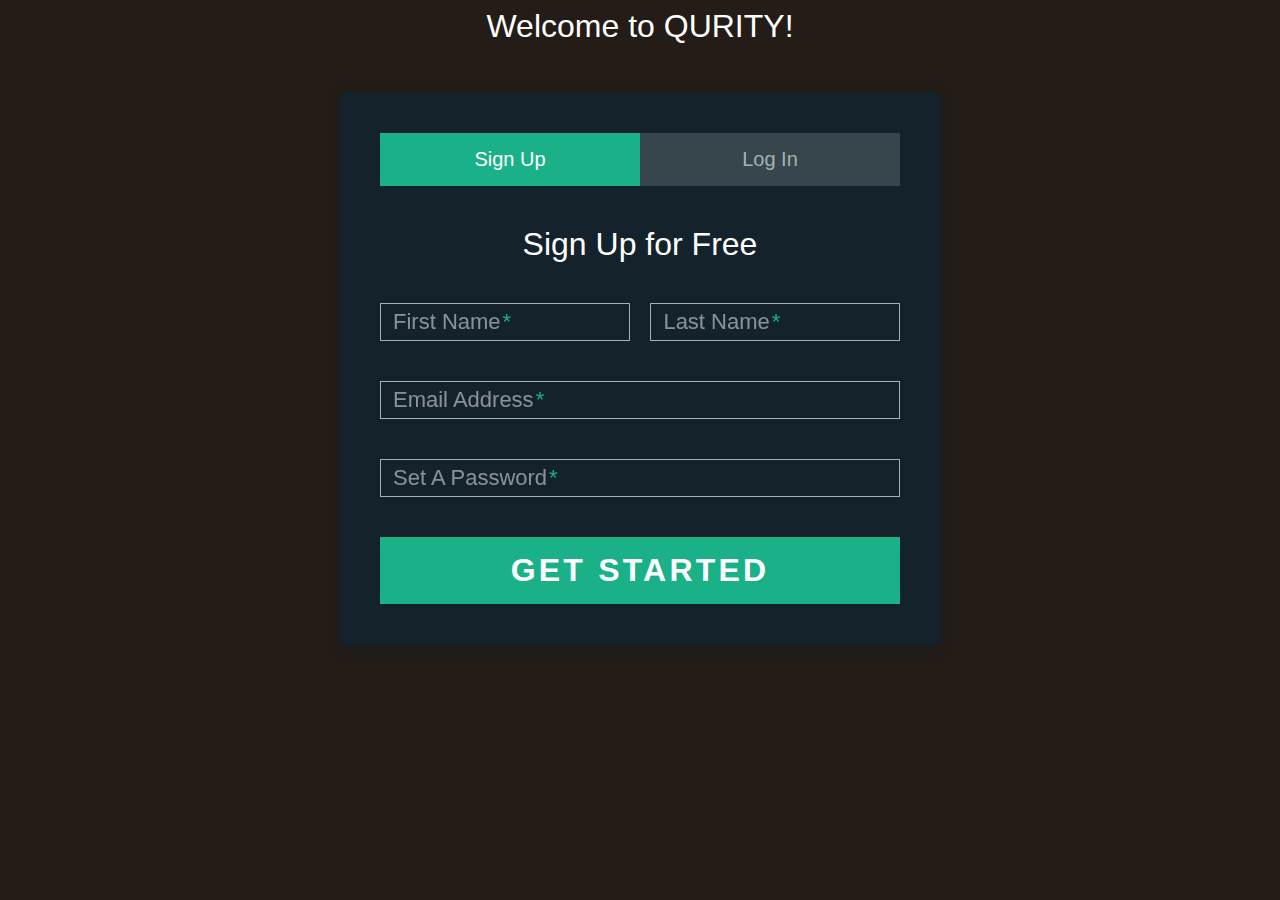
<file: index.html>
<!DOCTYPE html>
<html lang="en">
<head>

  <meta charset="UTF-8">
  <meta name="viewport" content="width=device-width, initial-scale=1.0">
  <title>Sign up</title>
  <style>*, *:before, *:after {
    box-sizing: border-box;
  }
  
  html {
    overflow-y: scroll;
  }
  
  body {
    background: #231c17;
    font-family: 'Titillium Web', sans-serif;
  }
  
  a {
    text-decoration: none;
    color: #1ab188;
    transition: .5s ease;
  }
  a:hover {
    color: #04271e;
  }
  
  .form {
    background: rgba(19, 35, 47, 0.9);
    padding: 40px;
    max-width: 600px;
    margin: 40px auto;
    border-radius: 4px;
    box-shadow: 0 4px 10px 4px rgba(19, 35, 47, 0.3);
  }
  
  .tab-group {
    list-style: none;
    padding: 0;
    margin: 0 0 40px 0;
  }
  .tab-group:after {
    content: "";
    display: table;
    clear: both;
  }
  .tab-group li a {
    display: block;
    text-decoration: none;
    padding: 15px;
    background: rgba(160, 179, 176, 0.25);
    color: #a0b3b0;
    font-size: 20px;
    float: left;
    width: 50%;
    text-align: center;
    cursor: pointer;
    transition: .5s ease;
  }
  .tab-group li a:hover {
    background: #179b77;
    color: #ffffff;
  }
  .tab-group .active a {
    background: #1ab188;
    color: #ffffff;
  }
  
  .tab-content > div:last-child {
    display: none;
  }
  
  h1 {
    text-align: center;
    color: #ffffff;
    font-weight: 300;
    margin: 0 0 40px;
  }
  
  label {
    position: absolute;
    transform: translateY(6px);
    left: 13px;
    color: rgba(255, 255, 255, 0.5);
    transition: all 0.25s ease;
    -webkit-backface-visibility: hidden;
    pointer-events: none;
    font-size: 22px;
  }
  label .req {
    margin: 2px;
    color: #1ab188;
  }
  
  label.active {
    transform: translateY(50px);
    left: 2px;
    font-size: 14px;
  }
  label.active .req {
    opacity: 0;
  }
  
  label.highlight {
    color: #ffffff;
  }
  
  input, textarea {
    font-size: 22px;
    display: block;
    width: 100%;
    height: 100%;
    padding: 5px 10px;
    background: none;
    background-image: none;
    border: 1px solid #a0b3b0;
    color: #ffffff;
    border-radius: 0;
    transition: border-color .25s ease, box-shadow .25s ease;
  }
  input:focus, textarea:focus {
    outline: 0;
    border-color: #1ab188;
  }
  
  textarea {
    border: 2px solid #a0b3b0;
    resize: vertical;
  }
  
  .field-wrap {
    position: relative;
    margin-bottom: 40px;
  }
  
  .top-row:after {
    content: "";
    display: table;
    clear: both;
  }
  .top-row > div {
    float: left;
    width: 48%;
    margin-right: 4%;
  }
  .top-row > div:last-child {
    margin: 0;
  }
  
  .button {
    border: 0;
    outline: none;
    border-radius: 0;
    padding: 15px 0;
    font-size: 2rem;
    font-weight: 600;
    text-transform: uppercase;
    letter-spacing: .1em;
    background: #1ab188;
    color: #ffffff;
    transition: all 0.5s ease;
    -webkit-appearance: none;
  }
  .button:hover, .button:focus {
    background: #179b77;
  }
  
  .button-block {
    display: block;
    width: 100%;
  }
  
  .forgot {
    margin-top: -20px;
    text-align: right;
  }
  </style>
</head>
<body>
  <h1>Welcome to QURITY!</h1><br>
  <div style="margin-top:-50px"></div>
  <div class="form">
      
    <ul class="tab-group">
      <li class="tab active"><a href="#signup">Sign Up</a></li>
      <li class="tab"><a href="#login">Log In</a></li>
    </ul>
    
    <div class="tab-content">
      <div id="signup">   
        <h1>Sign Up for Free</h1>
        
        <form onsubmit="event.preventDefault()" method="post">
        
        <div class="top-row">
          <div class="field-wrap">
            <label>
              First Name<span class="req">*</span>
            </label>
            <input type="text" required autocomplete="off" />
          </div>
      
          <div class="field-wrap">
            <label>
              Last Name<span class="req">*</span>
            </label>
            <input type="text"required autocomplete="off"/>
          </div>
        </div>

        <div class="field-wrap">
          <label>
            Email Address<span class="req">*</span>
          </label>
          <input type="email"required autocomplete="off"/>
        </div>
        
        <div class="field-wrap">
          <label>
            Set A Password<span class="req">*</span>
          </label>
          <input  type="password"required autocomplete="off"/>
        </div>
        
        <button onclick="document.location='/password'" type="submit" class="button button-block"/>Get Started</button>
        
        </form>

      </div>
      
      <div id="login">   
        <h1>Welcome Back!</h1>
        
        <form onsubmit="event.preventDefault()" method="post">
        
          <div class="field-wrap">
          <label>
            Email Address<span class="req">*</span>
          </label>
          <input type="email"required autocomplete="off"/>
        </div>
        
        <div class="field-wrap">
          <label>
            Password<span class="req">*</span>
          </label>
          <input type="password"required autocomplete="off"/>
        </div>
        
        <p class="forgot"><a href="#">Forgot Password?</a></p>
        
        <button onclick="document.location='/password'" class="button button-block"/>Log In</button>
        
        </form>

      </div>
      
    </div><!-- tab-content -->
    
</div> <!-- /form -->
  
</body>
<script src="https://code.jquery.com/jquery-2.1.3.js"></script>
<script>$('.form').find('input, textarea').on('keyup blur focus', function (e) {
  
  var $this = $(this),
      label = $this.prev('label');

	  if (e.type === 'keyup') {
			if ($this.val() === '') {
          label.removeClass('active highlight');
        } else {
          label.addClass('active highlight');
        }
    } else if (e.type === 'blur') {
    	if( $this.val() === '' ) {
    		label.removeClass('active highlight'); 
			} else {
		    label.removeClass('highlight');   
			}   
    } else if (e.type === 'focus') {
      
      if( $this.val() === '' ) {
    		label.removeClass('highlight'); 
			} 
      else if( $this.val() !== '' ) {
		    label.addClass('highlight');
			}
    }

});

$('.tab a').on('click', function (e) {
  
  e.preventDefault();
  
  $(this).parent().addClass('active');
  $(this).parent().siblings().removeClass('active');
  
  target = $(this).attr('href');

  $('.tab-content > div').not(target).hide();
  
  $(target).fadeIn(600);
  
});</script>
</html>
</file>
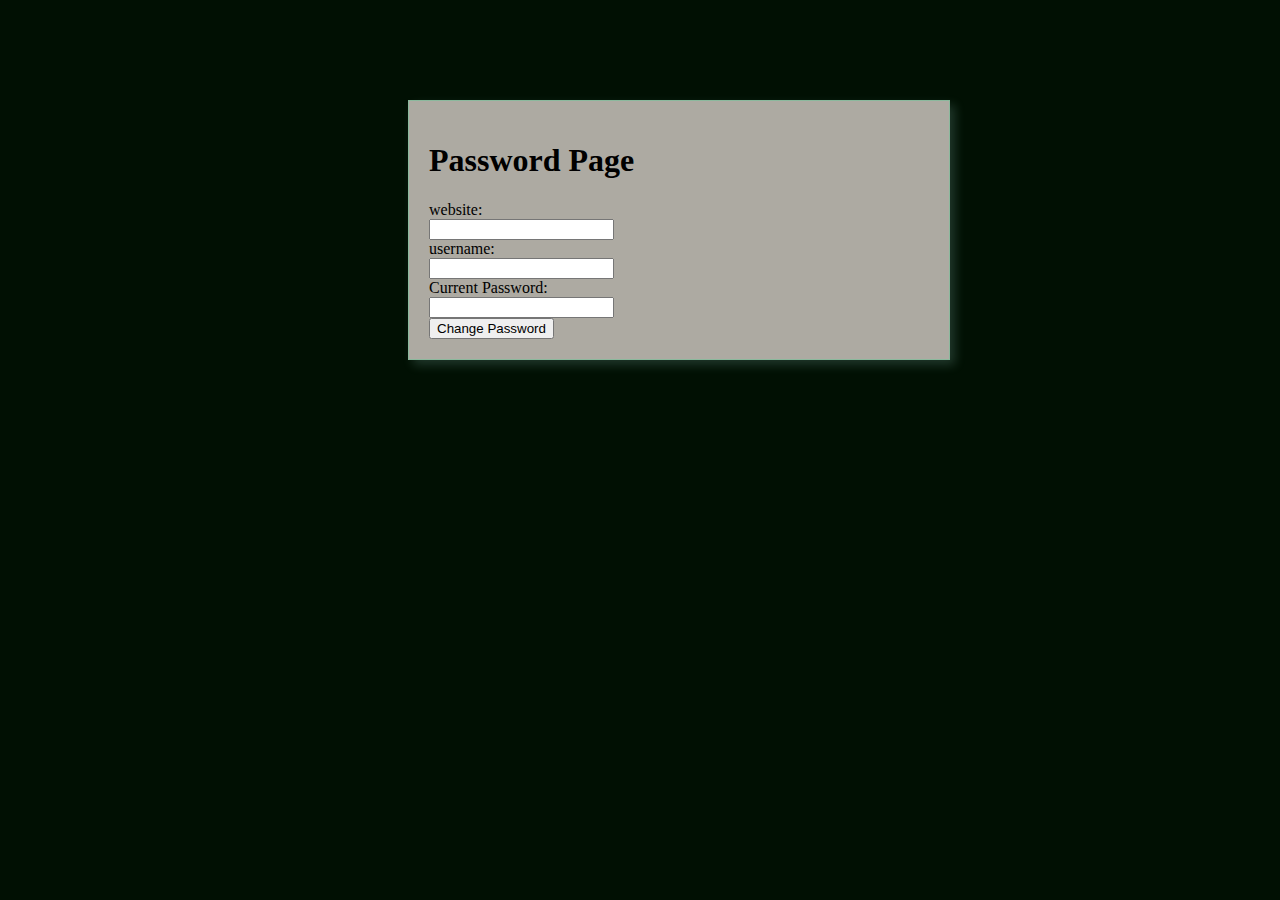
<file: password.html>
<!DOCTYPE html>
<html>
<head>
	<title>My Webpage</title>
	<style>
		body {
			background-color: #011003;
		}
	</style>
</head>
<body>
	
</body>
</html>
<!DOCTYPE html>
<html>
<head>
	<title>Password Page</title>
	<style>
		#password-box {
			background-color: #adaaa2;
			border: 1px solid #8bb99d;
			padding: 20px;
			box-shadow: 5px 5px 10px rgba(159, 215, 206, 0.2);
			width: 500px;
			margin: 0 auto;
			margin-top: 100px;
            margin-left: 400px; 
		}
	</style>
</head>
<body>
	<div id="password-box">
		<h1>Password Page</h1>
		<form>
			<label for="website">website:</label><br>
			<input type="website" id="website" name="website"><br>
			<label for="username">username:</label><br>
			<input type="text" id="username" name="username"><br>
			<label for="current-password">Current Password:</label><br>
			<input type="password" id="current-password" name="current-password"><br>
			<button type="submit">Change Password</button>
		</form>
</file>
